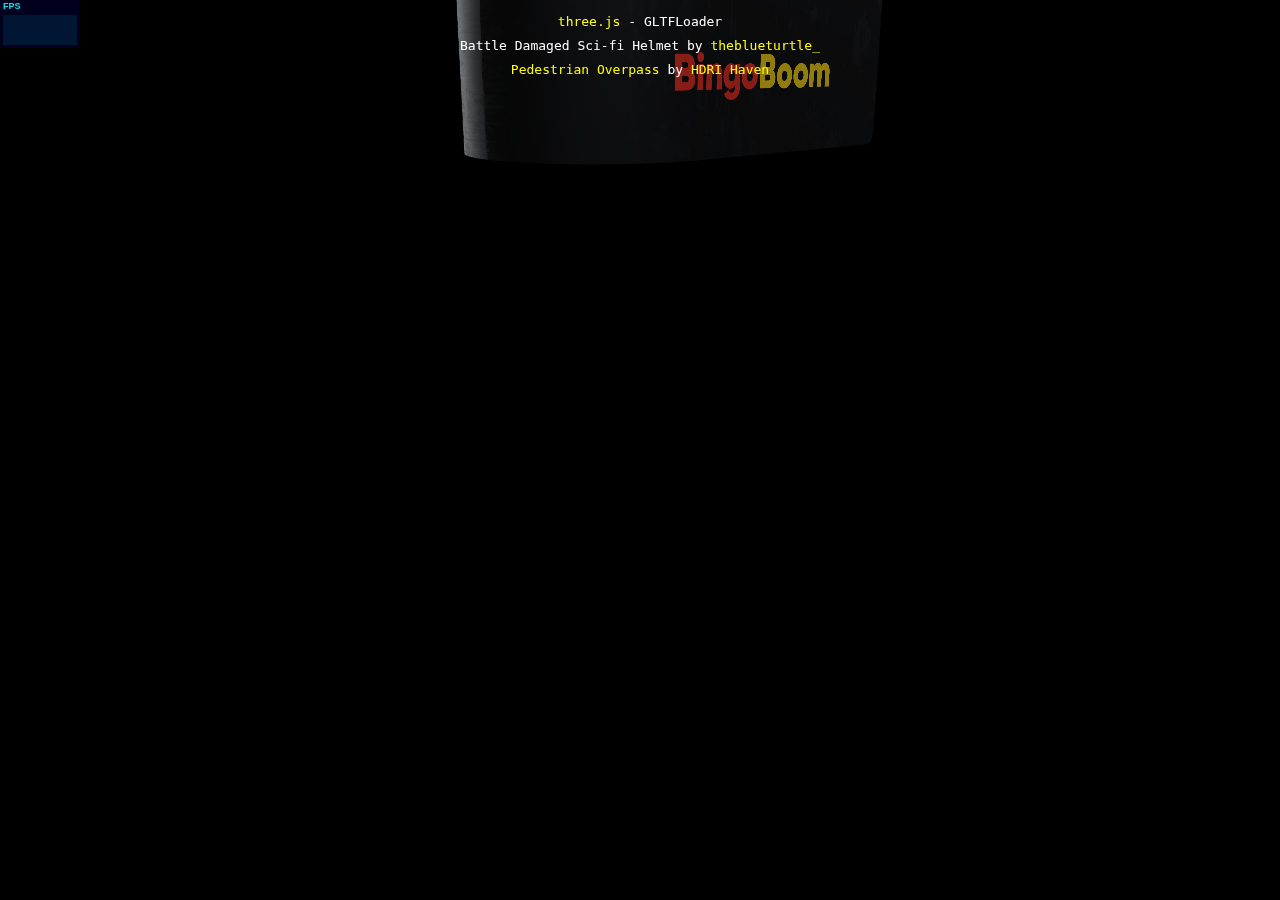
<file: threejs/index_02.html>
<!DOCTYPE html>
<html lang="en">
	<head>
		<title>three.js webgl - glTF loader</title>
		<meta charset="utf-8">
		<meta name="viewport" content="width=device-width, user-scalable=no, minimum-scale=1.0, maximum-scale=1.0">
		<link type="text/css" rel="stylesheet" href="main.css">
	</head>

	<body>

            <div id="info">
                    <a href="http://threejs.org" target="_blank" rel="noopener">three.js</a> - GLTFLoader<br />
                    Battle Damaged Sci-fi Helmet by
                    <a href="https://sketchfab.com/theblueturtle_" target="_blank" rel="noopener">theblueturtle_</a><br />
                    <a href="https://hdrihaven.com/hdri/?h=pedestrian_overpass" target="_blank" rel="noopener">Pedestrian Overpass</a> by <a href="https://hdrihaven.com/" target="_blank" rel="noopener">HDRI Haven</a>
                </div>

		<script type="module">

			import * as THREE from './js/three.module.js';

			import Stats from './js/stats.module.js';

			import { OrbitControls } from './js/OrbitControls.js';
			import { GLTFLoader } from './js/GLTFLoader.js';
			import { RGBELoader } from './js/RGBELoader.js';
			import { EquirectangularToCubeGenerator } from './js/EquirectangularToCubeGenerator.js';
			import { PMREMGenerator } from './js/PMREMGenerator.js';
			import { PMREMCubeUVPacker } from './js/PMREMCubeUVPacker.js';

			var container, stats, controls;
			var camera, scene, renderer;

			init();
			animate();

			function init() {

				container = document.createElement( 'div' );
				document.body.appendChild( container );

				camera = new THREE.PerspectiveCamera( 45, window.innerWidth / window.innerHeight, 0.1, 400 );
				camera.position.set( - 10, 5, 10 );

				scene = new THREE.Scene();

				new RGBELoader()
					.setDataType( THREE.UnsignedByteType )
					.setPath( './textures/' )
					.load( 'test_01.hdr', function ( texture ) {

						var cubeGenerator = new EquirectangularToCubeGenerator( texture, { resolution: 1024 } );
						cubeGenerator.update( renderer );

						var pmremGenerator = new PMREMGenerator( cubeGenerator.renderTarget.texture );
						pmremGenerator.update( renderer );

						var pmremCubeUVPacker = new PMREMCubeUVPacker( pmremGenerator.cubeLods );
						pmremCubeUVPacker.update( renderer );

						var envMap = pmremCubeUVPacker.CubeUVRenderTarget.texture;

						// model

						var loader = new GLTFLoader().setPath( './models/' );
						loader.load( 'cricket_08.gltf', function ( gltf ) {

							gltf.scene.traverse( function ( child ) {

								if ( child.isMesh ) {

                                    child.material.envMap = envMap;

								}

							} );

							scene.add( gltf.scene );

						} );

						pmremGenerator.dispose();
						pmremCubeUVPacker.dispose();

						// scene.background = cubeGenerator.renderTarget;

					} );

				renderer = new THREE.WebGLRenderer( { antialias: true } );
				renderer.setPixelRatio( window.devicePixelRatio );
				renderer.setSize( window.innerWidth, window.innerHeight );
				renderer.gammaOutput = true;
				container.appendChild( renderer.domElement );

				controls = new OrbitControls( camera, renderer.domElement );
				controls.target.set( 0, - 0.2, - 0.2 );
				controls.update();

				window.addEventListener( 'resize', onWindowResize, false );

				// stats
				stats = new Stats();
				container.appendChild( stats.dom );

			}

			function onWindowResize() {

				camera.aspect = window.innerWidth / window.innerHeight;
				camera.updateProjectionMatrix();

				renderer.setSize( window.innerWidth, window.innerHeight );

			}

			//

			function animate() {

				requestAnimationFrame( animate );

				renderer.render( scene, camera );

				stats.update();

			}

		</script>

	</body>
</html>
</file>
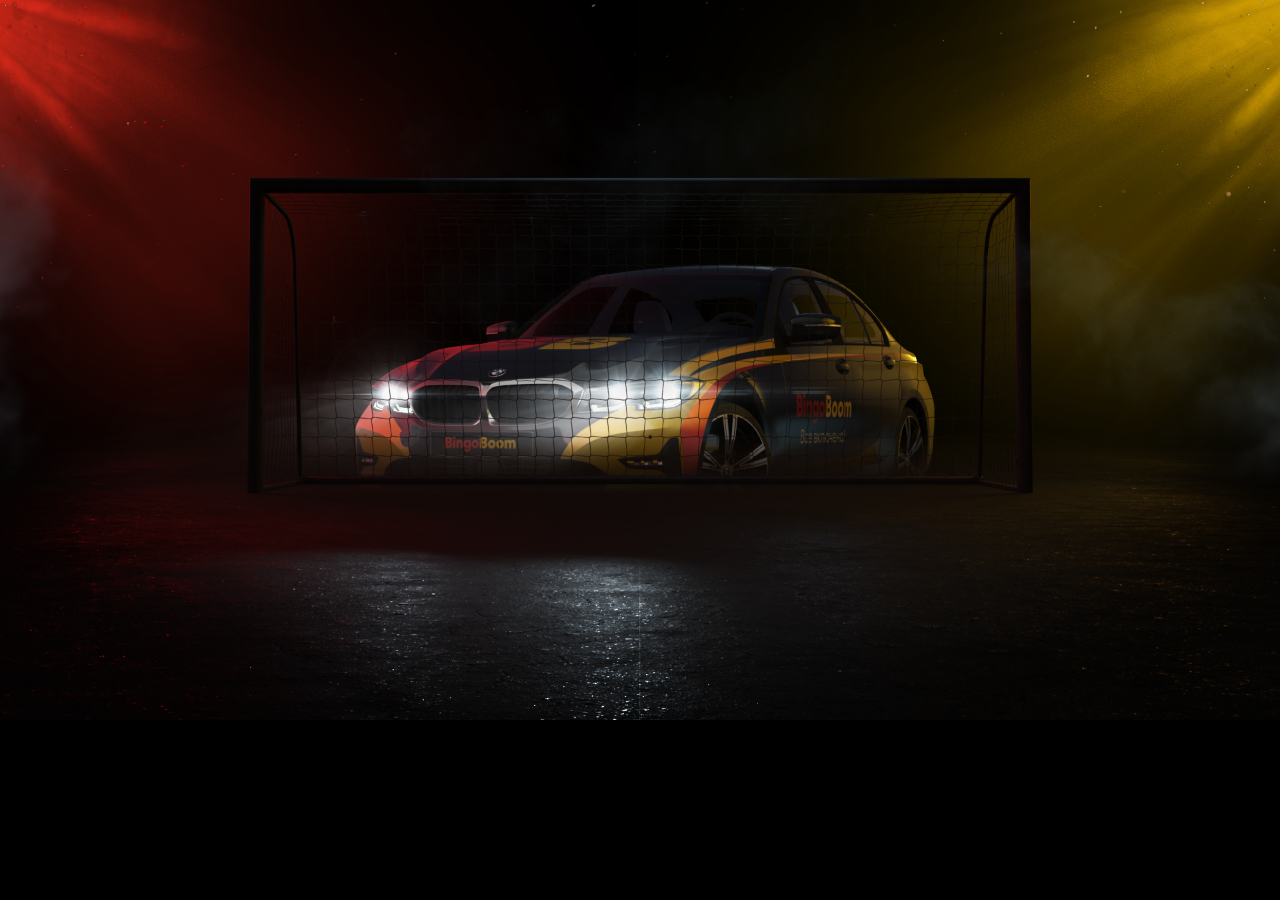
<file: compiled-with-examples/examples/callback.html>
<!DOCTYPE html>
<html>
<head>

	<meta charset="utf-8">

	<title>Parallax.js | Callback Example</title>

	<!-- Behavioral Meta Data -->
	<meta name="apple-mobile-web-app-capable" content="yes">
	<meta name="viewport" content="width=device-width, initial-scale=1, maximum-scale=1, user-scalable=no">

	<!-- Styles -->
	<link rel="stylesheet" type="text/css" href="./assets/styles.css"/>

</head>
<body>

	<div id="container" class="container">
		<div id="scene" class="scene">
			<div data-depth="1.00"><img src="./assets/images/layer1.png"></div>
			<div data-depth="0.80"><img src="./assets/images/layer2.png"></div>
			<div data-depth="0.60"><img src="./assets/images/layer3.png"></div>
			<div data-depth="0.40"><img src="./assets/images/layer4.png"></div>
			<div data-depth="0.20"><img src="./assets/images/layer5.png"></div>
			<div data-depth="0.00"><img src="./assets/images/layer6.png"></div>
		</div>
	</div>

	<!-- Scripts -->
	<script src="../parallax.js"></script>
	<script>

	function myAwesomeCallback() {
		alert('Parallax is ready to go now!');
	}

	// the onReady function is called as soon as Parallax knows what input method to use. This might take up to 1000ms (supportDelay * 2) after initialisation
	var scene = document.getElementById('scene');
	var parallax = new Parallax(scene, {
		onReady: myAwesomeCallback
	});

	</script>

</body>
</html>
</file>
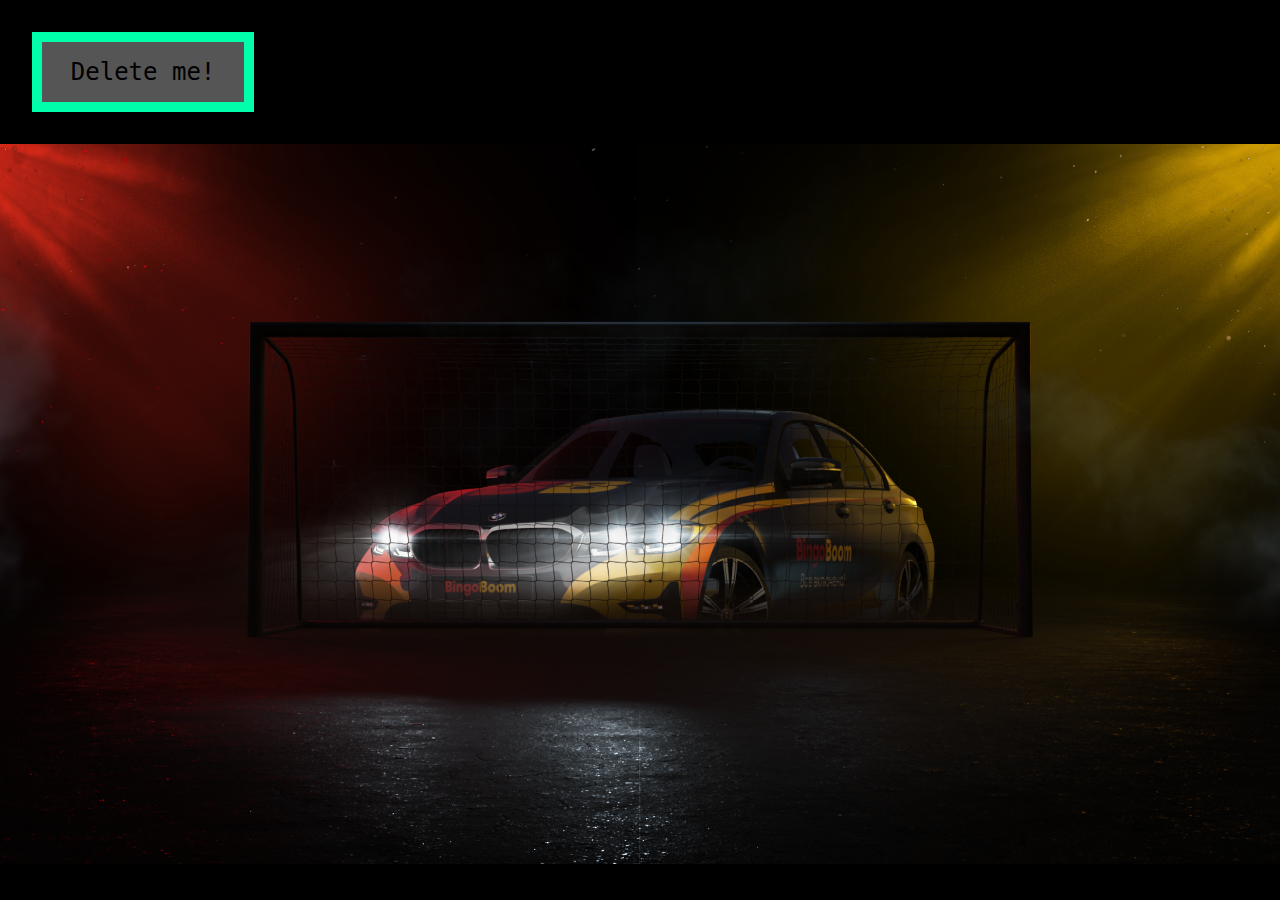
<file: compiled-with-examples/examples/destroy.html>
<!DOCTYPE html>
<html>
<head>

	<meta charset="utf-8">

	<title>Parallax.js | Instance Destruction Example</title>

	<!-- Behavioral Meta Data -->
	<meta name="apple-mobile-web-app-capable" content="yes">
	<meta name="viewport" content="width=device-width, initial-scale=1, maximum-scale=1, user-scalable=no">

	<!-- Styles -->
	<link rel="stylesheet" type="text/css" href="./assets/styles.css"/>

</head>
<body>

	<button id="deleteme">Delete me!</button>

	<div id="container" class="container">
		<div id="scene" class="scene">
			<div data-depth="1.00"><img src="./assets/images/layer1.png"></div>
			<div data-depth="0.80"><img src="./assets/images/layer2.png"></div>
			<div data-depth="0.60"><img src="./assets/images/layer3.png"></div>
			<div data-depth="0.40"><img src="./assets/images/layer4.png"></div>
			<div data-depth="0.20"><img src="./assets/images/layer5.png"></div>
			<div data-depth="0.00"><img src="./assets/images/layer6.png"></div>
		</div>
	</div>

	<!-- Scripts -->
	<script src="../parallax.js"></script>
	<script>

	var scene = document.getElementById('scene');
	var parallax = new Parallax(scene);

	document.getElementById('deleteme').onclick = function() {
		parallax.destroy();
		parallax = null;

		this.onclick = null;
		this.style.display = 'none';
	};

	</script>

</body>
</html>
</file>
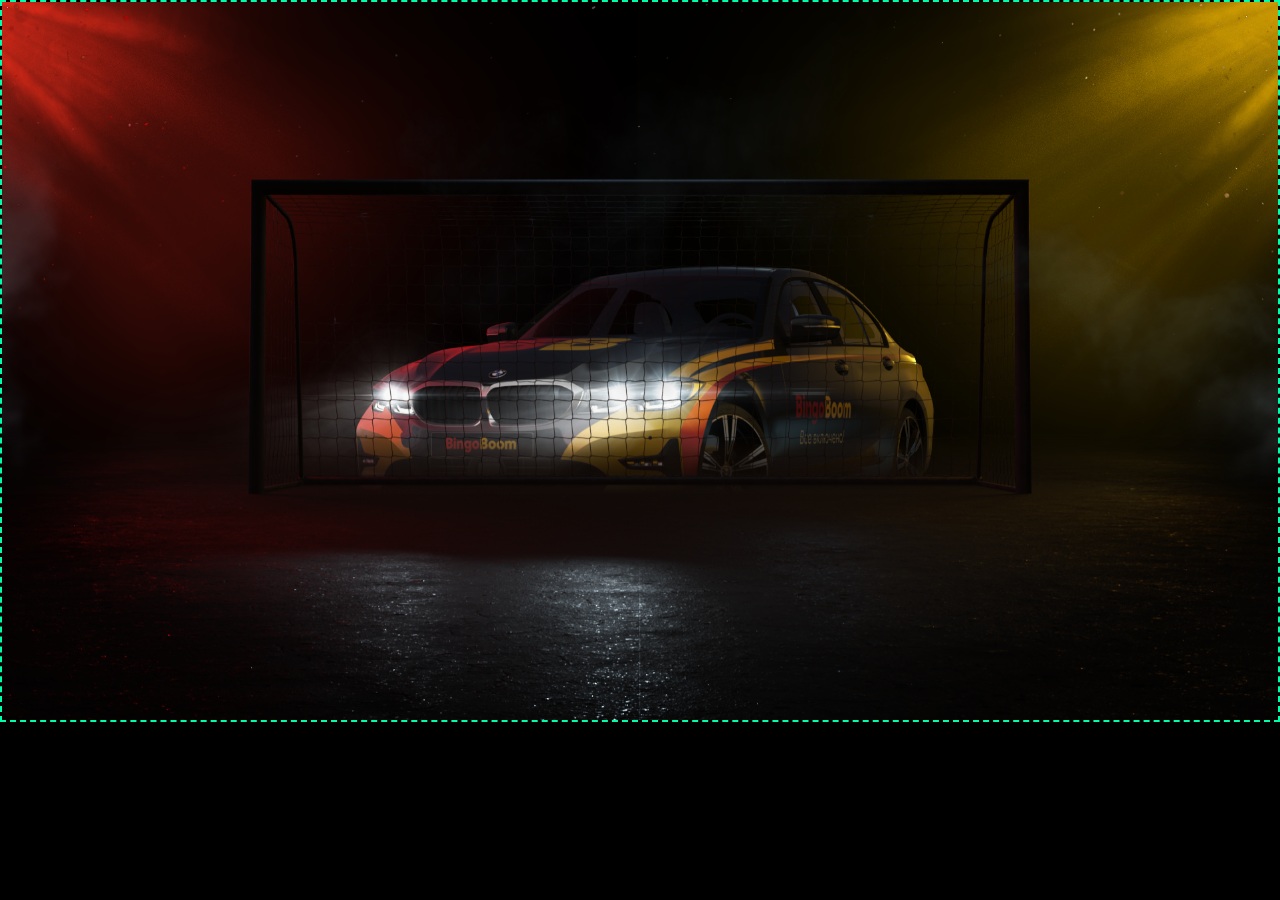
<file: compiled-with-examples/examples/hoveronly.html>
<!DOCTYPE html>
<html>
<head>

	<meta charset="utf-8">

	<title>Parallax.js | Hover Only Example</title>

	<!-- Behavioral Meta Data -->
	<meta name="apple-mobile-web-app-capable" content="yes">
	<meta name="viewport" content="width=device-width, initial-scale=1, maximum-scale=1, user-scalable=no">

	<!-- Styles -->
	<link rel="stylesheet" type="text/css" href="./assets/styles.css"/>

</head>
<body>

	<div id="container" class="container">
		<div id="scene" data-hover-only="true" data-relative-input="true" class="scene border">
			<div data-depth="1.00"><img src="./assets/images/layer1.png"></div>
			<div data-depth="0.80"><img src="./assets/images/layer2.png"></div>
			<div data-depth="0.60"><img src="./assets/images/layer3.png"></div>
			<div data-depth="0.40"><img src="./assets/images/layer4.png"></div>
			<div data-depth="0.20"><img src="./assets/images/layer5.png"></div>
			<div data-depth="0.00"><img src="./assets/images/layer6.png"></div>
		</div>
	</div>

	<!-- Scripts -->
	<script src="../parallax.js"></script>
	<script>

	var scene = document.getElementById('scene');
	var parallax = new Parallax(scene);

	</script>

</body>
</html>
</file>
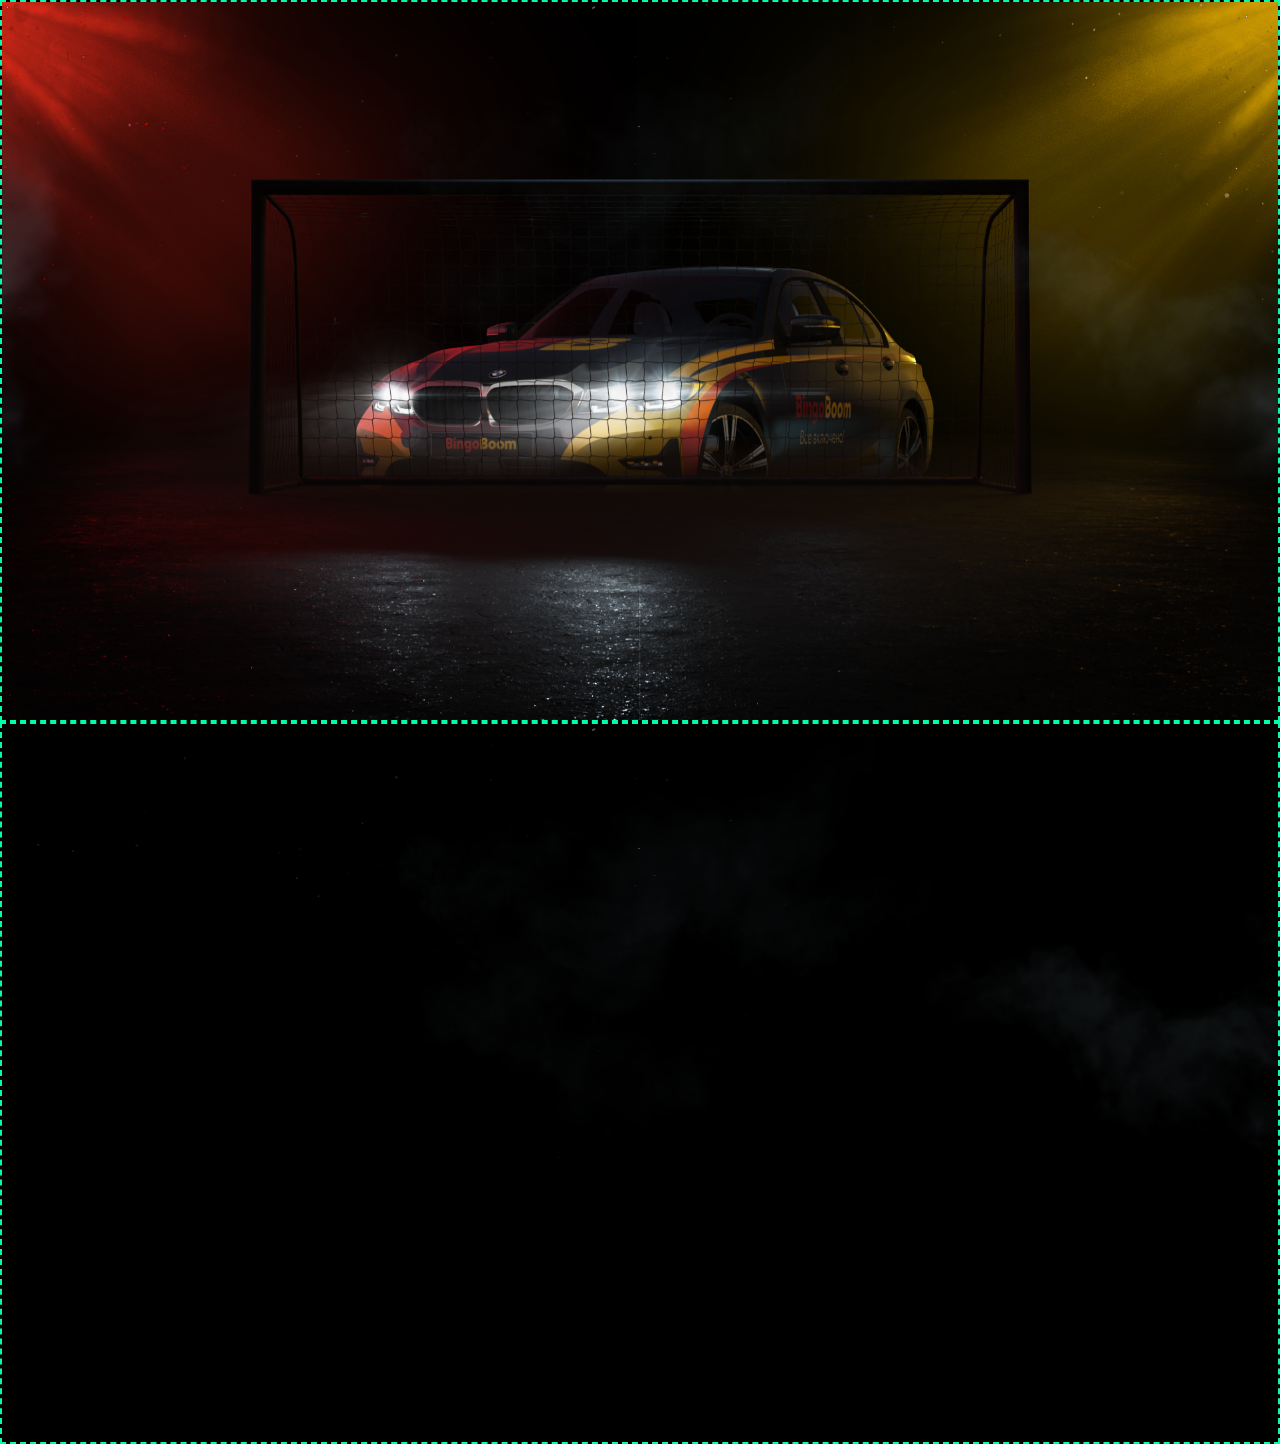
<file: compiled-with-examples/examples/input_element.html>
<!DOCTYPE html>
<html>
<head>

  <meta charset="utf-8">

  <title>Parallax.js | Input Element Example</title>

  <!-- Behavioral Meta Data -->
  <meta name="apple-mobile-web-app-capable" content="yes">
  <meta name="viewport" content="width=device-width, initial-scale=1, maximum-scale=1, user-scalable=no">

  <!-- Styles -->
  <link rel="stylesheet" type="text/css" href="./assets/styles.css"/>

</head>
<body>

  <div class="container" style="float:left">
    <div id="scene" class="scene border" data-input-element="#scene-input">
      <div data-depth="1.00"><img src="./assets/images/layer1.png"></div>
      <div data-depth="0.80"><img src="./assets/images/layer2.png"></div>
      <div data-depth="0.60"><img src="./assets/images/layer3.png"></div>
      <div data-depth="0.40"><img src="./assets/images/layer4.png"></div>
      <div data-depth="0.20"><img src="./assets/images/layer5.png"></div>
      <div data-depth="0.00"><img src="./assets/images/layer6.png"></div>
    </div>
  </div>

  <div class="container" style="float:right">
    <div id="scene-input" class="scene border">
      <div><img src="./assets/images/layer6.png"></div>
    </div>
  </div>

  <!-- Scripts -->
  <script src="../parallax.js"></script>
  <script>

  // Elements
  var scene = document.getElementById('scene');
  var input = document.getElementById('scene-input');

  // Pretty simple huh?
  var parallax = new Parallax(scene, {
    hoverOnly: true,
    relativeInput: true,
    inputElement: input
  });


  </script>

</body>
</html>
</file>
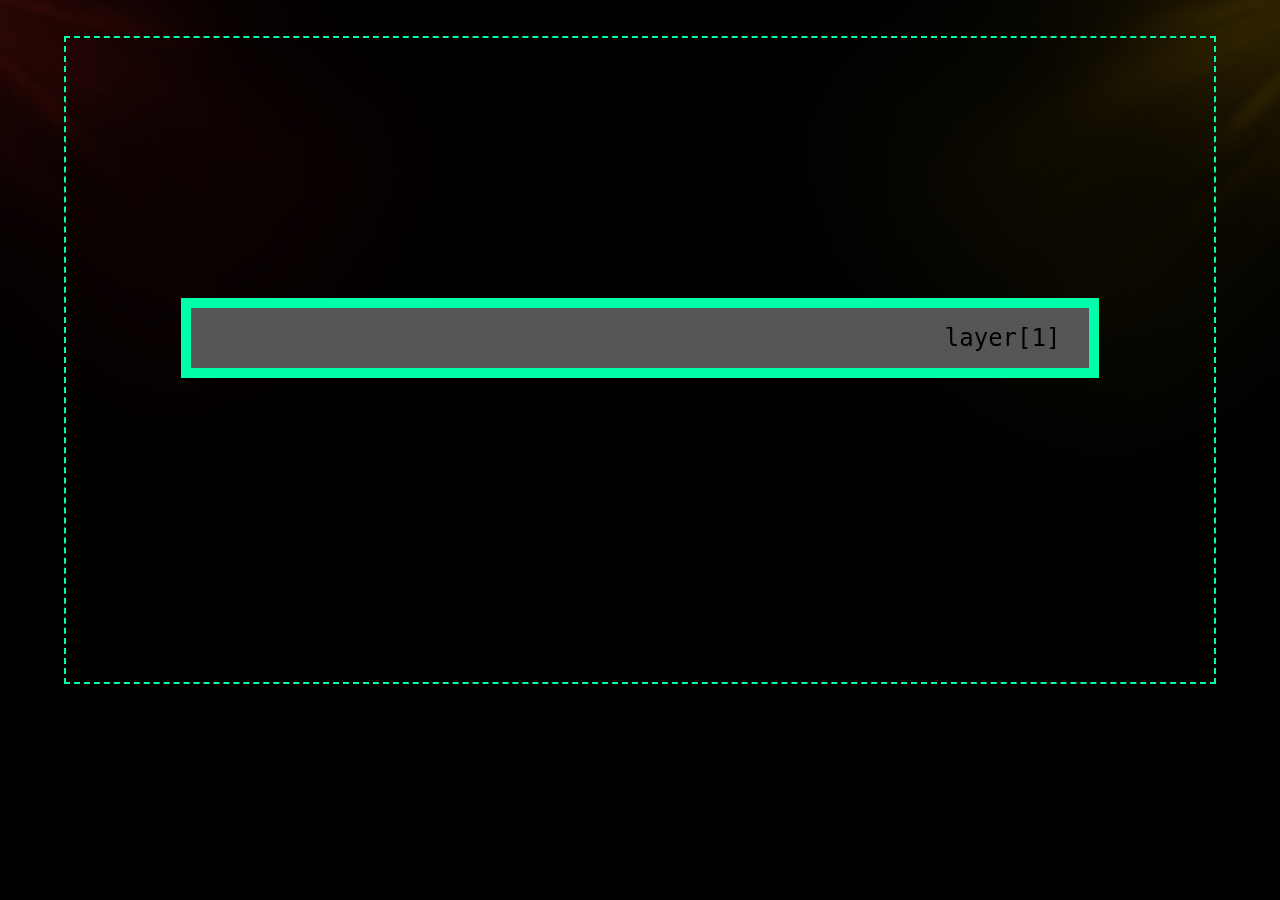
<file: compiled-with-examples/examples/interactive.html>
<!DOCTYPE html>
<html>
<head>

  <meta charset="utf-8">

  <title>Parallax.js | Interactive Example</title>

  <!-- Behavioral Meta Data -->
  <meta name="apple-mobile-web-app-capable" content="yes">
  <meta name="viewport" content="width=device-width, initial-scale=1, maximum-scale=1, user-scalable=no">

  <!-- Styles -->
  <link rel="stylesheet" type="text/css" href="./assets/styles.css"/>

</head>
<body>

  <div id="container" class="container">
    <img class="aspect" src="./assets/images/layer2.png">
    <div id="scene" class="scene border fill" data-pointer-events="true">
      <div class="expand-width" data-depth="1.00"><button>layer[6]</button></div>
      <div class="expand-width" data-depth="0.80"><button>layer[5]</button></div>
      <div class="expand-width" data-depth="0.60"><button>layer[4]</button></div>
      <div class="expand-width" data-depth="0.40"><button>layer[3]</button></div>
      <div class="expand-width" data-depth="0.20"><button>layer[2]</button></div>
      <div class="expand-width" data-depth="0.00"><button>layer[1]</button></div>
    </div>
  </div>

  <!-- Scripts -->
  <script src="../parallax.js"></script>
  <script>

  // Nothing new here...it's all in the CSS!
  // And don't forget to activate the pointerEvents option
  var scene = document.getElementById('scene');
  var parallax = new Parallax(scene);

  </script>

</body>
</html>
</file>
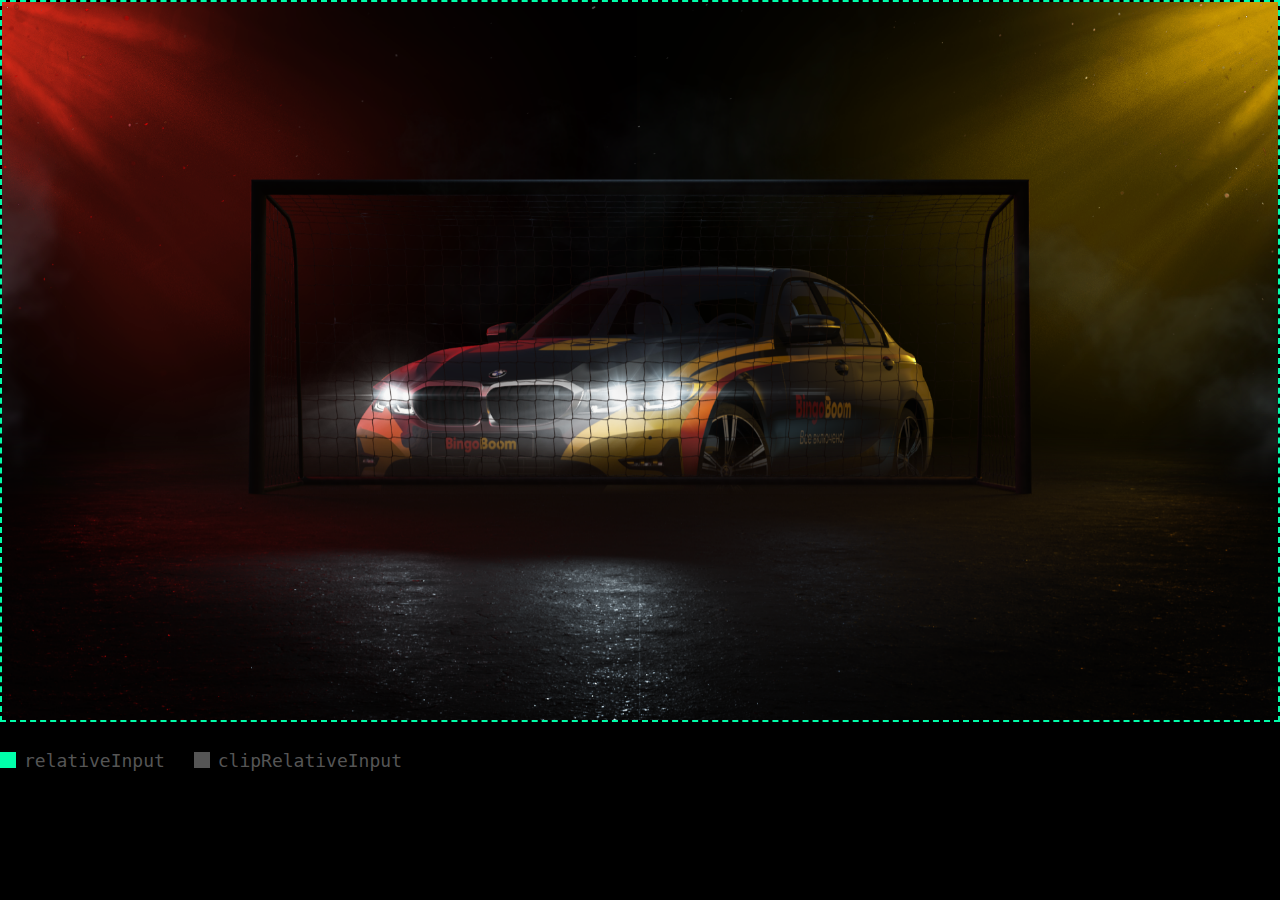
<file: compiled-with-examples/examples/relative.html>
<!DOCTYPE html>
<html>
<head>

  <meta charset="utf-8">

  <title>Parallax.js | Relative Example</title>

  <!-- Behavioral Meta Data -->
  <meta name="apple-mobile-web-app-capable" content="yes">
  <meta name="viewport" content="width=device-width, initial-scale=1, maximum-scale=1, user-scalable=no">

  <!-- Styles -->
  <link rel="stylesheet" type="text/css" href="./assets/styles.css"/>

</head>
<body>

  <div id="container" class="container container--offset">
    <div id="scene" class="scene border">
      <div data-depth="1.00"><img src="./assets/images/layer1.png"></div>
      <div data-depth="0.80"><img src="./assets/images/layer2.png"></div>
      <div data-depth="0.60"><img src="./assets/images/layer3.png"></div>
      <div data-depth="0.40"><img src="./assets/images/layer4.png"></div>
      <div data-depth="0.20"><img src="./assets/images/layer5.png"></div>
      <div data-depth="0.00"><img src="./assets/images/layer6.png"></div>
    </div>
    <br>
    <input type="checkbox" id="relative" checked>
    <label for="relative">relativeInput</label>
    <input type="checkbox" id="clip">
    <label for="clip">clipRelativeInput</label>
  </div>

  <!-- Scripts -->
  <script src="../parallax.js"></script>
  <script>

  // Elements
  var scene = document.getElementById('scene');
  var clipCheckbox = document.getElementById('clip');
  var relativeCheckbox = document.getElementById('relative');

  // Pretty simple huh?
  var parallax = new Parallax(scene, {
    relativeInput: relativeCheckbox.checked,
    clipRelativeInput: clipCheckbox.checked
  });

  relativeCheckbox.addEventListener('change', function(event) {
    parallax.relativeInput = relativeCheckbox.checked;
  });

  clipCheckbox.addEventListener('change', function(event) {
    parallax.clipRelativeInput = clipCheckbox.checked;
  });

  </script>

</body>
</html>
</file>
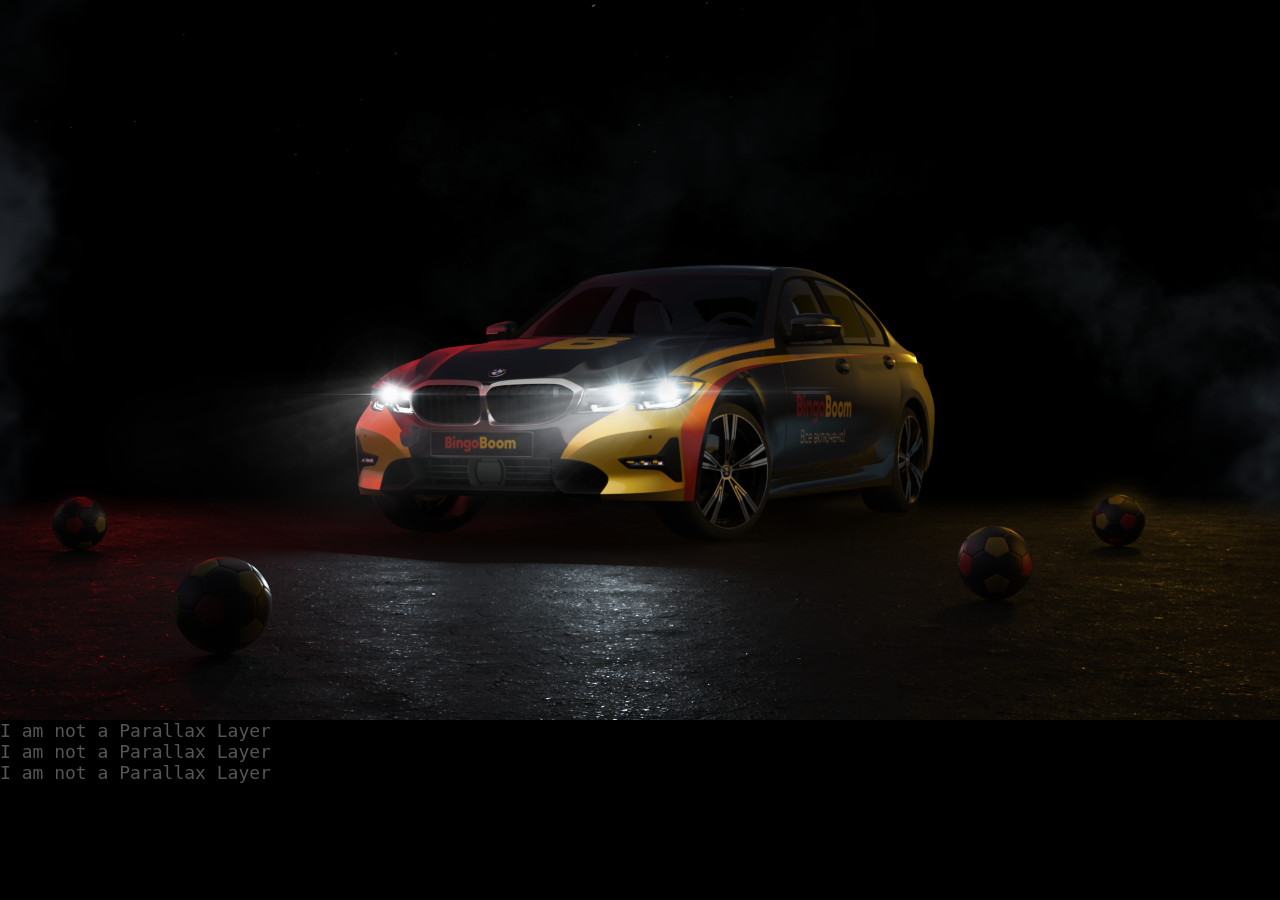
<file: compiled-with-examples/examples/selector.html>
<!DOCTYPE html>
<html>
<head>

	<meta charset="utf-8">

	<title>Parallax.js | Selector Example</title>

	<!-- Behavioral Meta Data -->
	<meta name="apple-mobile-web-app-capable" content="yes">
	<meta name="viewport" content="width=device-width, initial-scale=1, maximum-scale=1, user-scalable=no">

	<!-- Styles -->
	<link rel="stylesheet" type="text/css" href="./assets/styles.css"/>

</head>
<body>

	<div id="container" class="container">
		<div id="scene" class="scene">
			<div class="layer" data-depth="1.00"><img src="./assets/images/layer1.png"></div>
			<div class="layer" data-depth="0.80"><img src="./assets/images/layer4.png"></div>
			<div class="layer" data-depth="0.60"><img src="./assets/images/layer6.png"></div>
			<div data-depth="0.40">I am not a Parallax Layer</div>
			<div data-depth="0.20">I am not a Parallax Layer</div>
			<div data-depth="0.00">I am not a Parallax Layer</div>
		</div>
	</div>

	<!-- Scripts -->
	<script src="../parallax.js"></script>
	<script>

	var scene = document.getElementById('scene');
	var parallax = new Parallax(scene, {
    selector: '.layer'
  });

	</script>

</body>
</html>
</file>
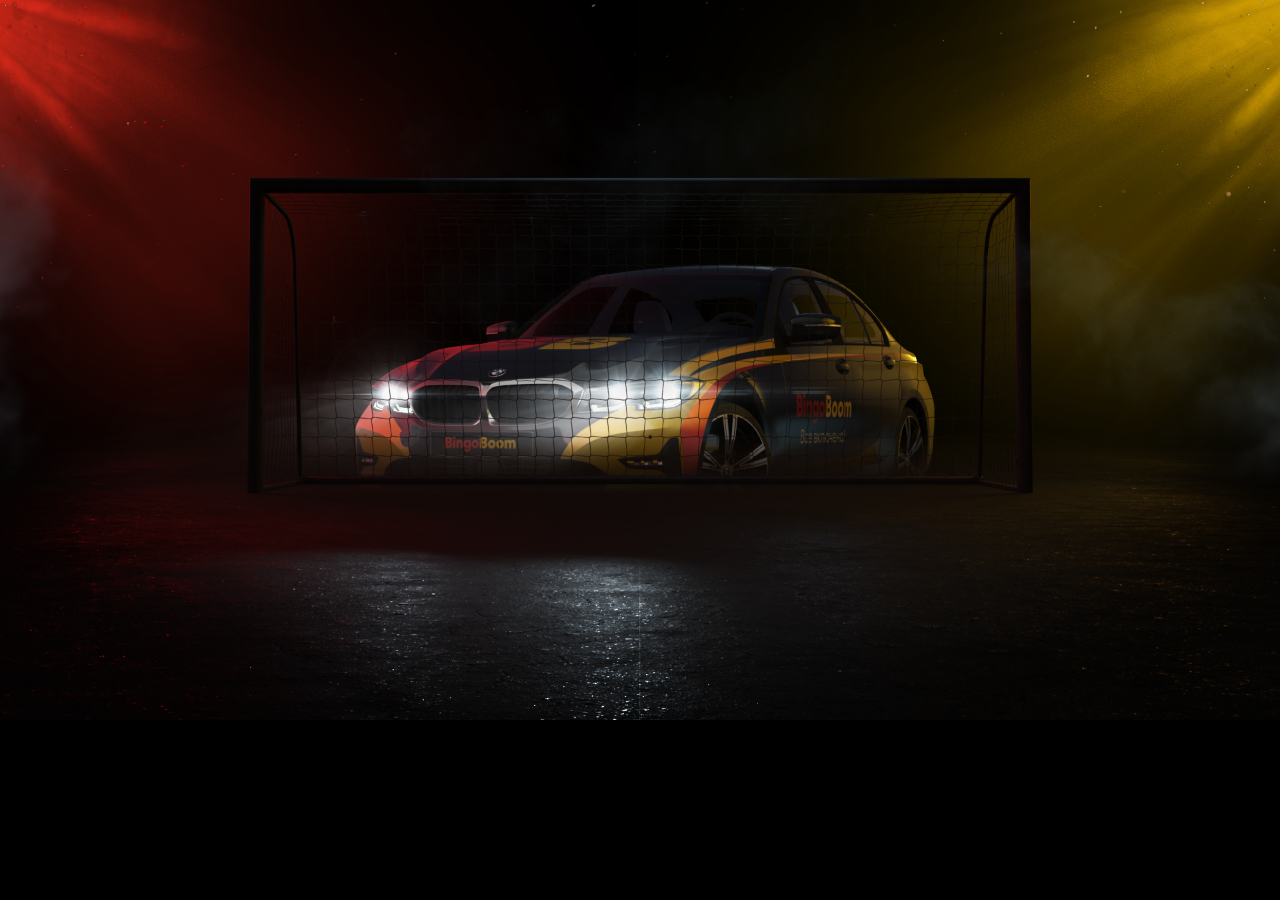
<file: compiled-with-examples/examples/separate_axis_data.html>
<!DOCTYPE html>
<html>
<head>

	<meta charset="utf-8">

	<title>Parallax.js | Separate Axis Example</title>

	<!-- Behavioral Meta Data -->
	<meta name="apple-mobile-web-app-capable" content="yes">
	<meta name="viewport" content="width=device-width, initial-scale=1, maximum-scale=1, user-scalable=no">

	<!-- Styles -->
	<link rel="stylesheet" type="text/css" href="./assets/styles.css"/>

</head>
<body>

	<div id="container" class="container">
		<div id="scene" class="scene">
			<div data-depth="1.00">
				<img src="./assets/images/layer1.png">
			</div>
			<div data-depth-x="0.80" data-depth-y="-0.80">
				<img src="./assets/images/layer2.png">
			</div>
			<div data-depth-x="-0.60" data-depth-y="-0.20">
				<img src="./assets/images/layer3.png">
			</div>
			<div data-depth="0.40" data-depth-y="-0.30">
				<img src="./assets/images/layer4.png">
			</div>
			<div data-depth="0.20">
				<img src="./assets/images/layer5.png">
			</div>
			<div data-depth="0.00">
				<img src="./assets/images/layer6.png">
			</div>
		</div>
	</div>

	<!-- Scripts -->
	<script src="../parallax.js"></script>
	<script>

	// Pretty simple huh?
	var scene = document.getElementById('scene');
	var parallax = new Parallax(scene);

	</script>

</body>
</html>
</file>
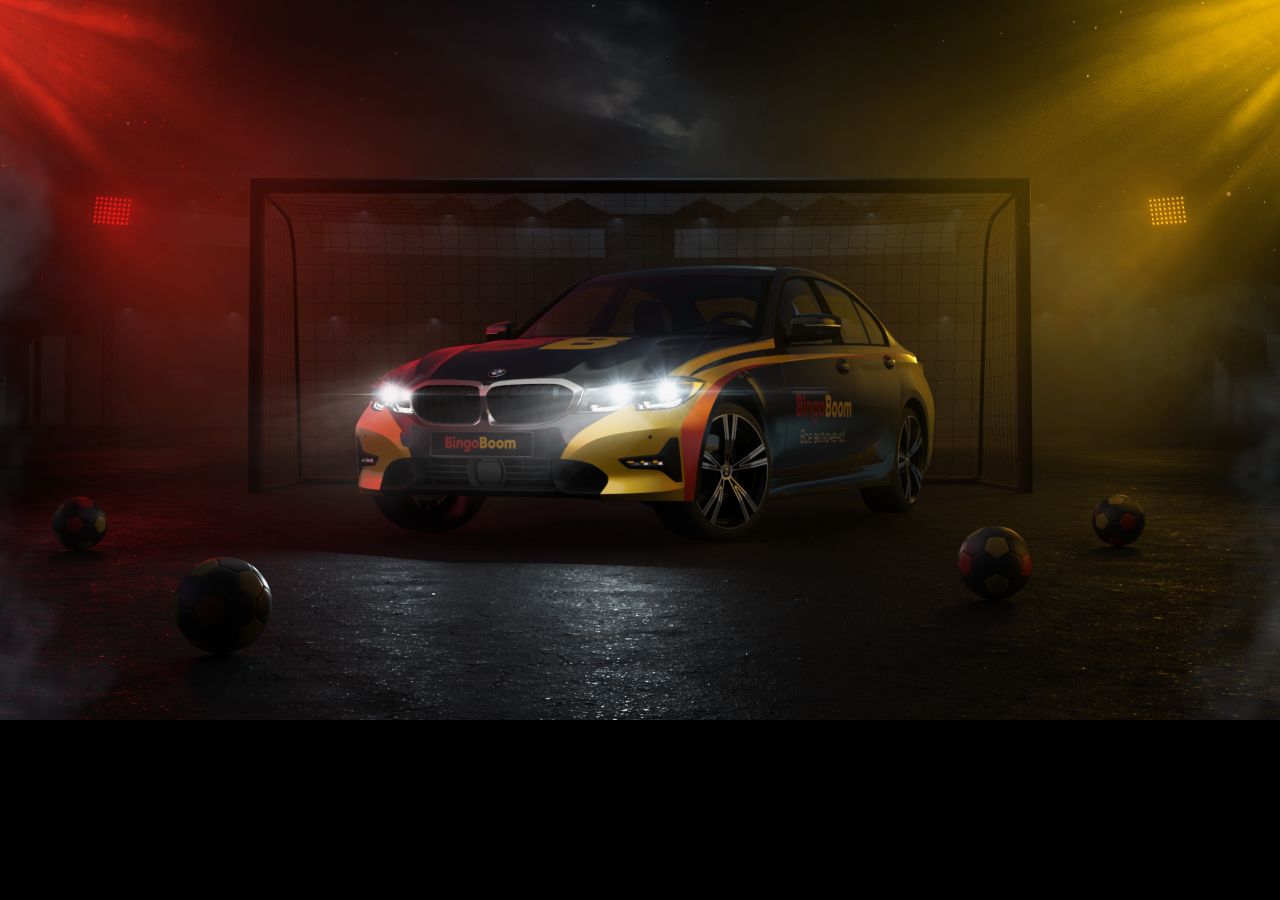
<file: compiled-with-examples/examples/simple.html>
<!DOCTYPE html>
<html>
<head>

	<meta charset="utf-8">

	<title>Parallax.js | Simple Example</title>

	<!-- Behavioral Meta Data -->
	<meta name="apple-mobile-web-app-capable" content="yes">
	<meta name="viewport" content="width=device-width, initial-scale=1, maximum-scale=1, user-scalable=no">

	<!-- Styles -->
	<link rel="stylesheet" type="text/css" href="./assets/styles.css"/>

</head>
<body>

	<div id="container" class="container">
		<div id="scene" class="scene" data-friction-x="0.075" data-scalar-x="3" data-scalar-y="1.5">
			<div data-depth="1.00"><img src="./assets/images/layer9.png"></div>
			<div data-depth="0.80"><img src="./assets/images/layer8.png"></div>
			<div data-depth="0.70"><img src="./assets/images/layer7.png"></div>
			<div data-depth="0.60"><img src="./assets/images/layer6.png"></div>
			<div data-depth="0.50"><img src="./assets/images/layer5.png"></div>
			<div data-depth="0.40"><img src="./assets/images/layer4.png"></div>
            <div data-depth="0.30"><img src="./assets/images/layer3.png"></div>
            <div data-depth="0.20"><img src="./assets/images/layer2.png"></div>
            <div data-depth="0.10"><img src="./assets/images/layer1.png"></div>         
		</div>
	</div>

	<!-- Scripts -->
	<script src="../parallax.js"></script>
	<script>

	// Pretty simple huh?
	var scene = document.getElementById('scene');
	var parallax = new Parallax(scene);

	</script>

</body>
</html>
</file>
<file: threejs/main.css>
body {
	margin: 0;
	background-color: #000;
	color: #fff;
	font-family: Monospace;
	font-size: 13px;
	line-height: 24px;
}

a {
	color: #ff0;
	text-decoration: none;
}

a:hover {
	text-decoration: underline;
}

button {
	cursor: pointer;
	text-transform: uppercase;
}

canvas {
	display: block;
}

#info {
	position: absolute;
	top: 0px;
	width: 100%;
	padding: 10px;
	box-sizing: border-box;
	text-align: center;
	-moz-user-select: none;
	-webkit-user-select: none;
	-ms-user-select: none;
	user-select: none;
	z-index: 1; /* TODO Solve this in HTML */
}

.dg.ac {
	-moz-user-select: none;
	-webkit-user-select: none;
	-ms-user-select: none;
	user-select: none;
	z-index: 2 !important; /* TODO Solve this in HTML */
}
</file>
<file: compiled-with-examples/examples/assets/styles.css>
body {
  background: #000;
  color: #555;
  font-family: monospace;
  font-size: 18px;
  margin: 0; }

img {
  display: block;
  width: 100%; }

input[type=checkbox] {
  display: none; }

label {
  cursor: pointer;
  display: inline-block;
  margin-right: 1em;
  padding: 0.4em 0; }

input[type=checkbox] + label:before {
  background: #555;
  content: '';
  display: inline-block;
  height: 16px;
  margin-right: 8px;
  position: relative;
  top: 1px;
  width: 16px; }

input[type=checkbox]:checked + label:before {
  background: #00ffaa; }

.container {
  margin: 0 auto;
  max-width: 1920px;
  padding: 0;
  position: relative;
  overflow: hidden}

.container--offset {
  margin-left: 0; }

button {
  background: #555;
  border: 10px solid #00ffaa;
  cursor: pointer;
  display: block;
  font-family: monospace;
  font-size: 24px;
  height: 80px;
  line-height: 60px;
  margin: 0;
  outline: none;
  padding: 0 1.2em;
  text-align: right; }
  button:hover {
    background: #00ffaa; }
  button#deleteme {
    margin: 2rem; }

.scene {
  margin: 0;
  padding: 0; }
  .scene button {
    left: 10%;
    top: 260px;
    width: 80%;
    position: absolute; }

.fill {
  bottom: 5%;
  left: 5%;
  position: absolute;
  right: 5%;
  top: 5%; }

.expand-width {
  width: 100%; }

.border {
  border: 2px dashed #00ffaa; }

.aspect {
  opacity: 0.2; }
</file>
